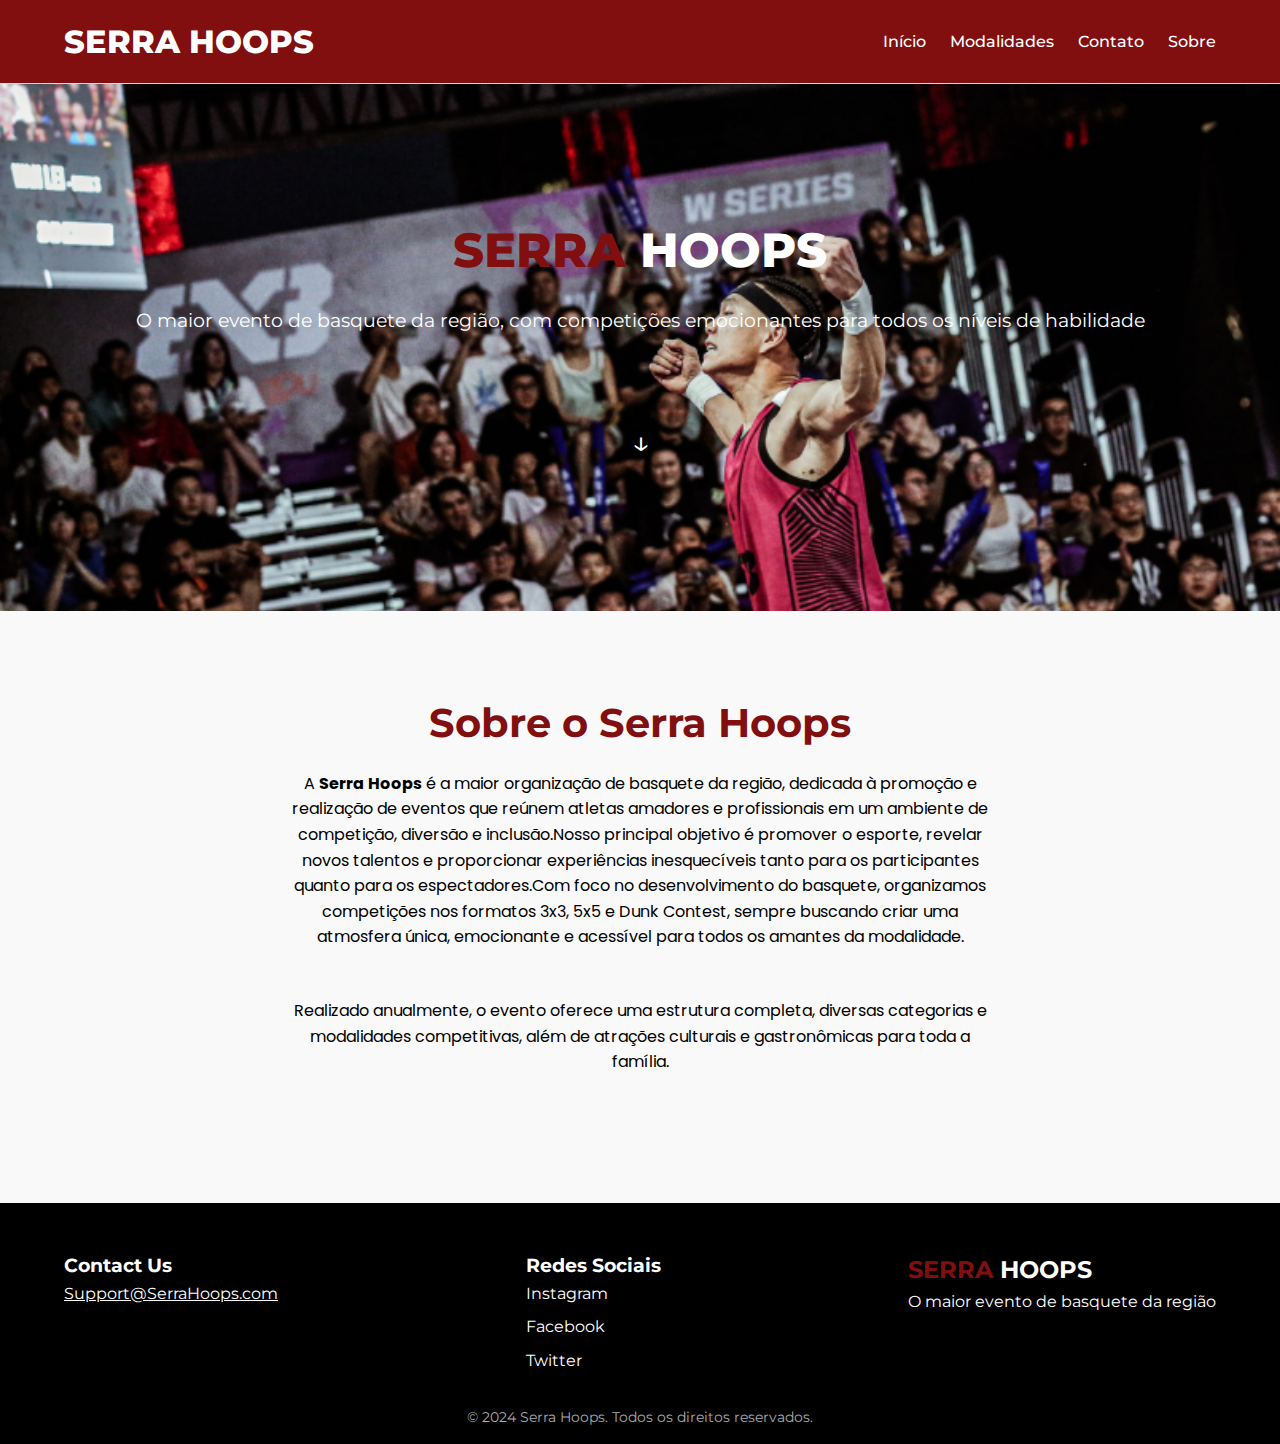
<file: index.html>
<!DOCTYPE html>
<html lang="en">
<head>
    <meta charset="UTF-8">
    <meta name="viewport" content="width=device-width, initial-scale=1.0">
    <title>Serra Hoops | Evento de Basquete</title>
    <link rel="stylesheet" href="style.css">
    <link rel="preconnect" href="https://fonts.googleapis.com">
    <link rel="preconnect" href="https://fonts.gstatic.com" crossorigin>
    <link href="https://fonts.googleapis.com/css2?family=Montserrat:wght@400;500;600;700;800&display=swap" rel="stylesheet">
    <link href="https://fonts.googleapis.com/css2?family=Poppins:wght@400;600&display=swap" rel="stylesheet">
        <!-- Google tag (gtag.js) -->
    <script async src="https://www.googletagmanager.com/gtag/js?id=G-XYV6Y7NV76"></script>
    <script>
        window.dataLayer = window.dataLayer || [];
        function gtag(){dataLayer.push(arguments);}
        gtag('js', new Date());

        gtag('config', 'G-XYV6Y7NV76');
        </script>
</head>
<body>
    <!-- Header -->
    <header class="header">
        <div class="container">
            <h1 class="logo"><span class="white">SERRA</span> HOOPS</h1>
            <button class="menu-toggle" aria-label="Toggle menu">
                <span></span>
                <span></span>
                <span></span>
            </button>
            <nav class="nav">
                <a href="#inicio">Início</a>
                <a href="modalidades.html">Modalidades</a>
                <a href="contato.html">Contato</a>
                <a href="#sobre">Sobre</a>
            </nav>
        </div>
    </header>

    <!-- Mobile Navigation -->
    <nav class="mobile-nav">
        <a href="modalidades.html">Modalidades</a>
        <a href="contato.html">Contato</a>
    </nav>

    <!-- Hero Section -->
    <section id="inicio" class="hero">
        <div class="hero-content container">
            <h1 class="hero-title"><span class="red">SERRA</span> HOOPS</h1>
            <p class="hero-description">O maior evento de basquete da região, com competições emocionantes para todos os níveis de habilidade</p>
            <div class="hero-buttons">
                
            </div>
        </div>
        <a href="#sobre" class="scroll-down">↓</a>
    </section>

   <!-- About Us Section -->
<section id="sobre" class="modalities">
    <div class="container">
        <h2 class="section-title">Sobre o Serra Hoops</h2>
        <div class="about-text">
            <p class="section-description">
                A <strong>Serra Hoops</strong> é a maior organização de basquete da região, dedicada à promoção e realização de eventos que reúnem atletas amadores e profissionais em um ambiente de competição, diversão e inclusão.Nosso principal objetivo é promover o esporte, revelar novos talentos e proporcionar experiências inesquecíveis tanto para os participantes quanto para os espectadores.Com foco no desenvolvimento do basquete, organizamos competições nos formatos 3x3, 5x5 e Dunk Contest, sempre buscando criar uma atmosfera única, emocionante e acessível para todos os amantes da modalidade.
            </p>
            <p class="section-description">
                Realizado anualmente, o evento oferece uma estrutura completa, diversas categorias e modalidades competitivas, além de atrações culturais e gastronômicas para toda a família.
            </p>
        </div>
    </div>
</section>
    <!-- Footer -->
    <footer id="contato" class="footer">
        <div class="container">
            <div class="footer-content">
                <div class="contact-section">
                    <h3>Contact Us</h3>
                    <a href="mailto:Support@SerraHoops.com" class="email-link">Support@SerraHoops.com</a>
                </div>
                
                <div class="social-section">
                    <h3>Redes Sociais</h3>
                    <div class="social-links">
                        <a href="https://www.instagram.com/circuitonacional3x3/" class="social-link">Instagram</a>
                        <a href="#" class="social-link">Facebook</a>
                        <a href="#" class="social-link">Twitter</a>
                    </div>
                </div>
                
                <div class="footer-logo">
                    <h2><span class="red">SERRA</span> HOOPS</h2>
                    <p>O maior evento de basquete da região</p>
                </div>
            </div>
            
            <div class="footer-bottom">
                <p>&copy; 2024 Serra Hoops. Todos os direitos reservados.</p>
            </div>
        </div>
    </footer>

    <script>
      

        // Mobile menu toggle
        const menuToggle = document.querySelector('.menu-toggle');
        const mobileNav = document.querySelector('.mobile-nav');
        const body = document.body;

        menuToggle.addEventListener('click', () => {
            menuToggle.classList.toggle('active');
            mobileNav.classList.toggle('active');
            body.classList.toggle('menu-open');
        });

        // Close mobile menu when clicking on a link
        document.querySelectorAll('.mobile-nav a').forEach(link => {
            link.addEventListener('click', () => {
                menuToggle.classList.remove('active');
                mobileNav.classList.remove('active');
                body.classList.remove('menu-open');
            });
        });
    </script>
</body>
</html>
</file>
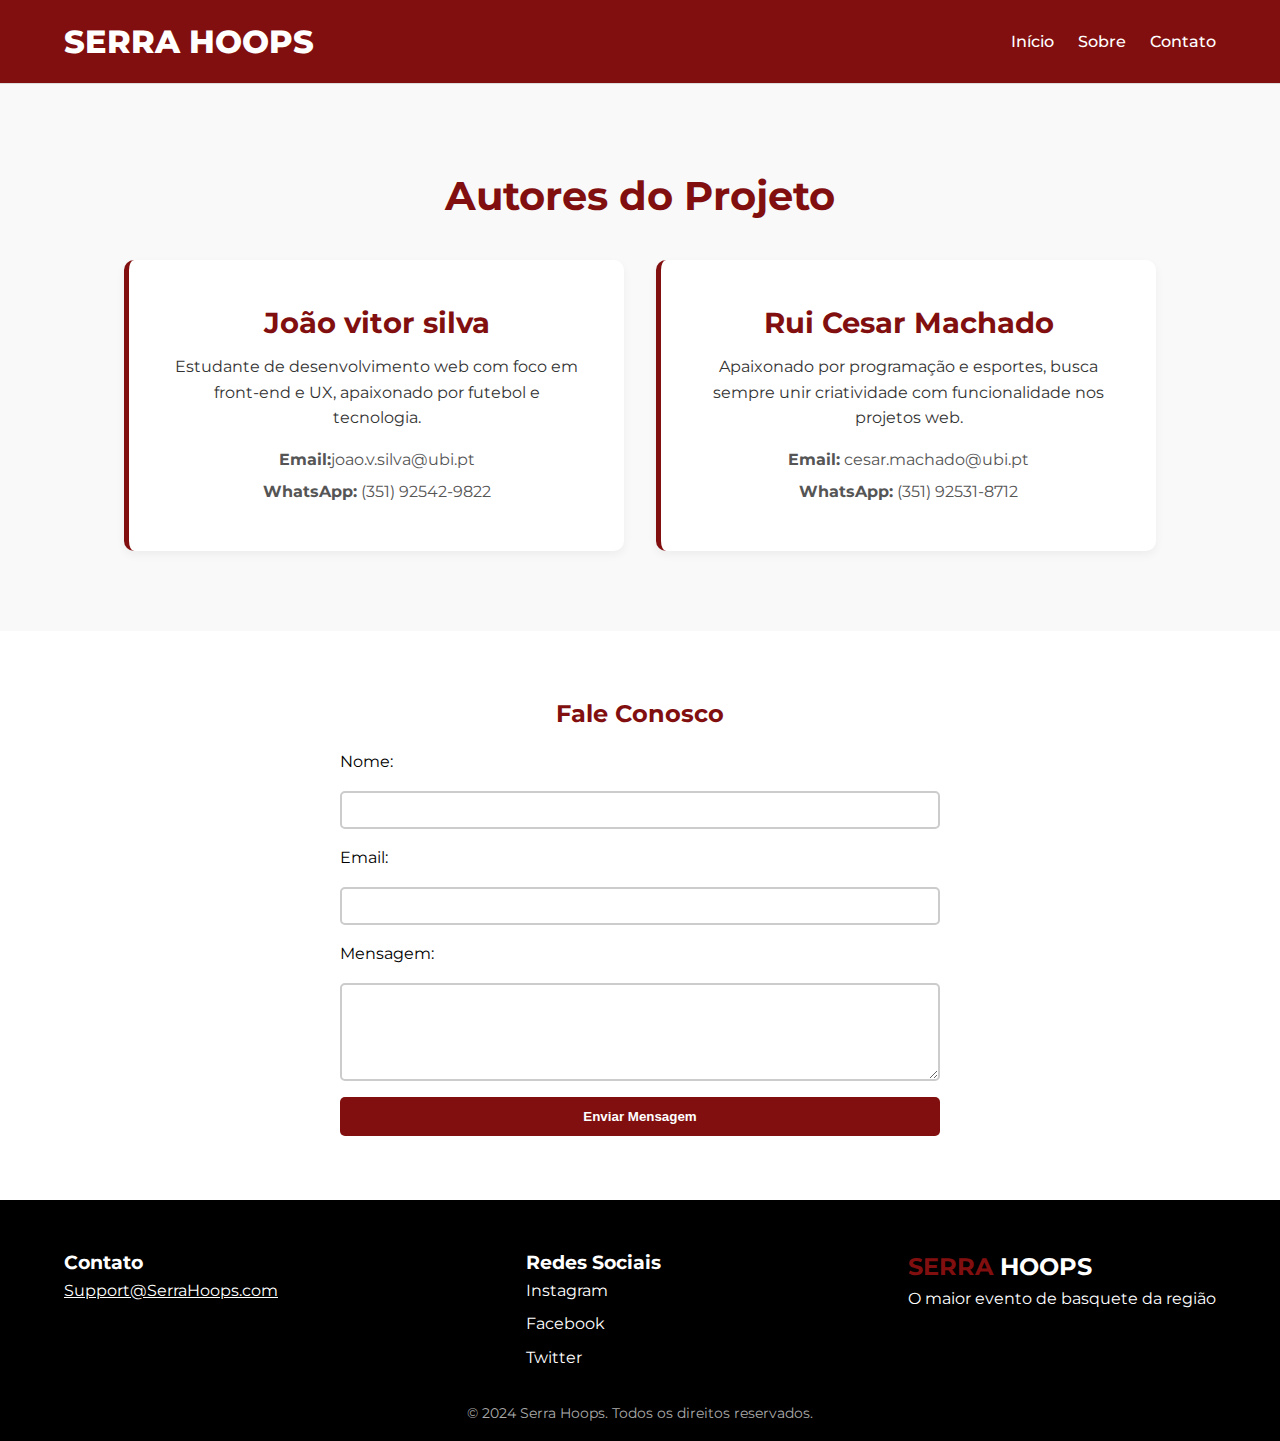
<file: contato.html>
<!DOCTYPE html>
<html lang="pt-br">
<head>
  <meta charset="UTF-8" />
  <meta name="viewport" content="width=device-width, initial-scale=1.0"/>
  <title>Autores | Serra Hoops</title>
  <link rel="stylesheet" href="style.css"/>
  <link rel="preconnect" href="https://fonts.googleapis.com"/>
  <link rel="preconnect" href="https://fonts.gstatic.com" crossorigin/>
  <link href="https://fonts.googleapis.com/css2?family=Montserrat:wght@400;500;600;700;800&display=swap" rel="stylesheet"/>
  <style>
    .authors-section {
      padding: 5rem 1rem;
      background-color: #f9f9f9;
      font-family: 'Montserrat', sans-serif;
    }

    .authors-container {
      display: flex;
      flex-wrap: wrap;
      justify-content: center;
      gap: 2rem;
      max-width: 1200px;
      margin: 0 auto;
    }

    .author-card {
      background-color: #fff;
      border-left: 5px solid #810F0F;
      border-radius: 10px;
      padding: 2.5rem;
      max-width: 500px;
      width: 100%;
      box-shadow: 0 4px 10px rgba(0, 0, 0, 0.05);
      text-align: center;
    }

    .author-photo {
      width: 150px;
      height: 150px;
      border-radius: 50%;
      object-fit: cover;
      margin-bottom: 1rem;
      border: 4px solid #810F0F;
    }

    .author-name {
      font-size: 1.8rem;
      color: #810F0F;
      font-weight: 700;
      margin-bottom: 0.5rem;
    }

    .author-description {
      font-size: 1rem;
      color: #333;
      margin-bottom: 1rem;
    }

    .author-contact p {
      margin: 0.4rem 0;
      color: #555;
    }

    .section-title {
      text-align: center;
      font-size: 2.5rem;
      color: #810F0F;
      margin-bottom: 2rem;
    }

    
  </style>
</head>
<body>

  <!-- Header -->
  <header class="header">
    <div class="container">
      <h1 class="logo"><span class="white">SERRA</span> HOOPS</h1>
      <button class="menu-toggle" aria-label="Abrir menu">
        <span></span>
        <span></span>
        <span></span>
      </button>
      <nav class="nav">
        <a href="index.html#inicio">Início</a>
        <a href="index.html#sobre">Sobre</a>
        <a href="index.html#contato">Contato</a>
      </nav>
    </div>
  </header>

  <!-- Mobile Navigation -->
  <nav class="mobile-nav">
    <a href="index.html">Início</a>
    <a href="modalidades.html">Modalidades</a>
  </nav>

  <!-- Seção Autores -->
  <section class="authors-section">
    <div class="container">
      <h2 class="section-title">Autores do Projeto</h2>
      <div class="authors-container">

        <!-- Autor 1 -->
        <div class="author-card">
          <h3 class="author-name">João vitor silva</h3>
          <p class="author-description">Estudante de desenvolvimento web com foco em front-end e UX, apaixonado por futebol e tecnologia.</p>
          <div class="author-contact">
            <p><strong>Email:</strong>joao.v.silva@ubi.pt</p>
            <p><strong>WhatsApp:</strong> (351) 92542-9822</p>
          </div>
        </div>

        <!-- Autor 2 -->
        <div class="author-card">
          <h3 class="author-name">Rui Cesar Machado</h3>
          <p class="author-description">Apaixonado por programação e esportes, busca sempre unir criatividade com funcionalidade nos projetos web.</p>
          <div class="author-contact">
            <p><strong>Email:</strong> cesar.machado@ubi.pt</p>
            <p><strong>WhatsApp:</strong> (351) 92531-8712</p>
          </div>
        </div>
       
      </div>
    </div>
 </section>
      <div> 
                    <!-- seção do formulario -->
            <section class="contact-form-section" style="margin-top: 4rem; margin-bottom: 4rem; max-width: 600px; margin-left: auto; margin-right: auto;">

            <h2 style="text-align:center; color: #810F0F; margin-bottom: 1rem;">Fale Conosco</h2>
            <form action="#" method="POST" style="display: flex; flex-direction: column; gap: 1rem;">
                <label for="name">Nome:</label>
                <input type="text" id="name" name="name" required style="padding: 0.6rem; border-radius: 5px; border: 2px solid #ccc;">

                <label for="email">Email:</label>
                <input type="email" id="email" name="email" required style="padding: 0.6rem; border-radius: 5px; border: 2px solid #ccc;">

                <label for="message">Mensagem:</label>
                <textarea id="message" name="message" rows="5" required style="padding: 0.6rem; border-radius: 5px; border: 2px solid #ccc;"></textarea>

                <button type="submit" style="background-color: #810F0F; color: white; padding: 0.75rem; font-weight: 700; border: none; border-radius: 5px; cursor: pointer; transition: background-color 0.3s ease;">
                Enviar Mensagem
                </button>
            </form>
            </section>
        </div>
   

  <!-- Footer -->
  <footer class="footer">
    <div class="container">
      <div class="footer-content">
        <div class="contact-section">
          <h3>Contato</h3>
          <a href="mailto:Support@SerraHoops.com" class="email-link">Support@SerraHoops.com</a>
        </div>

        <div class="social-section">
          <h3>Redes Sociais</h3>
          <div class="social-links">
            <a href="https://www.instagram.com/circuitonacional3x3/" class="social-link">Instagram</a>
            <a href="#" class="social-link">Facebook</a>
            <a href="#" class="social-link">Twitter</a>
          </div>
        </div>

        <div class="footer-logo">
          <h2><span class="red">SERRA</span> HOOPS</h2>
          <p>O maior evento de basquete da região</p>
        </div>
      </div>

      <div class="footer-bottom">
        <p>&copy; 2024 Serra Hoops. Todos os direitos reservados.</p>
      </div>
    </div>
  </footer>

  <!-- Script do menu mobile -->
  <script>
    const menuToggle = document.querySelector('.menu-toggle');
    const mobileNav = document.querySelector('.mobile-nav');
    const body = document.body;

    menuToggle.addEventListener('click', () => {
      menuToggle.classList.toggle('active');
      mobileNav.classList.toggle('active');
      body.classList.toggle('menu-open');
    });

    document.querySelectorAll('.mobile-nav a').forEach(link => {
      link.addEventListener('click', () => {
        menuToggle.classList.remove('active');
        mobileNav.classList.remove('active');
        body.classList.remove('menu-open');
      });
    });
  </script>
</body>
</html>
</file>
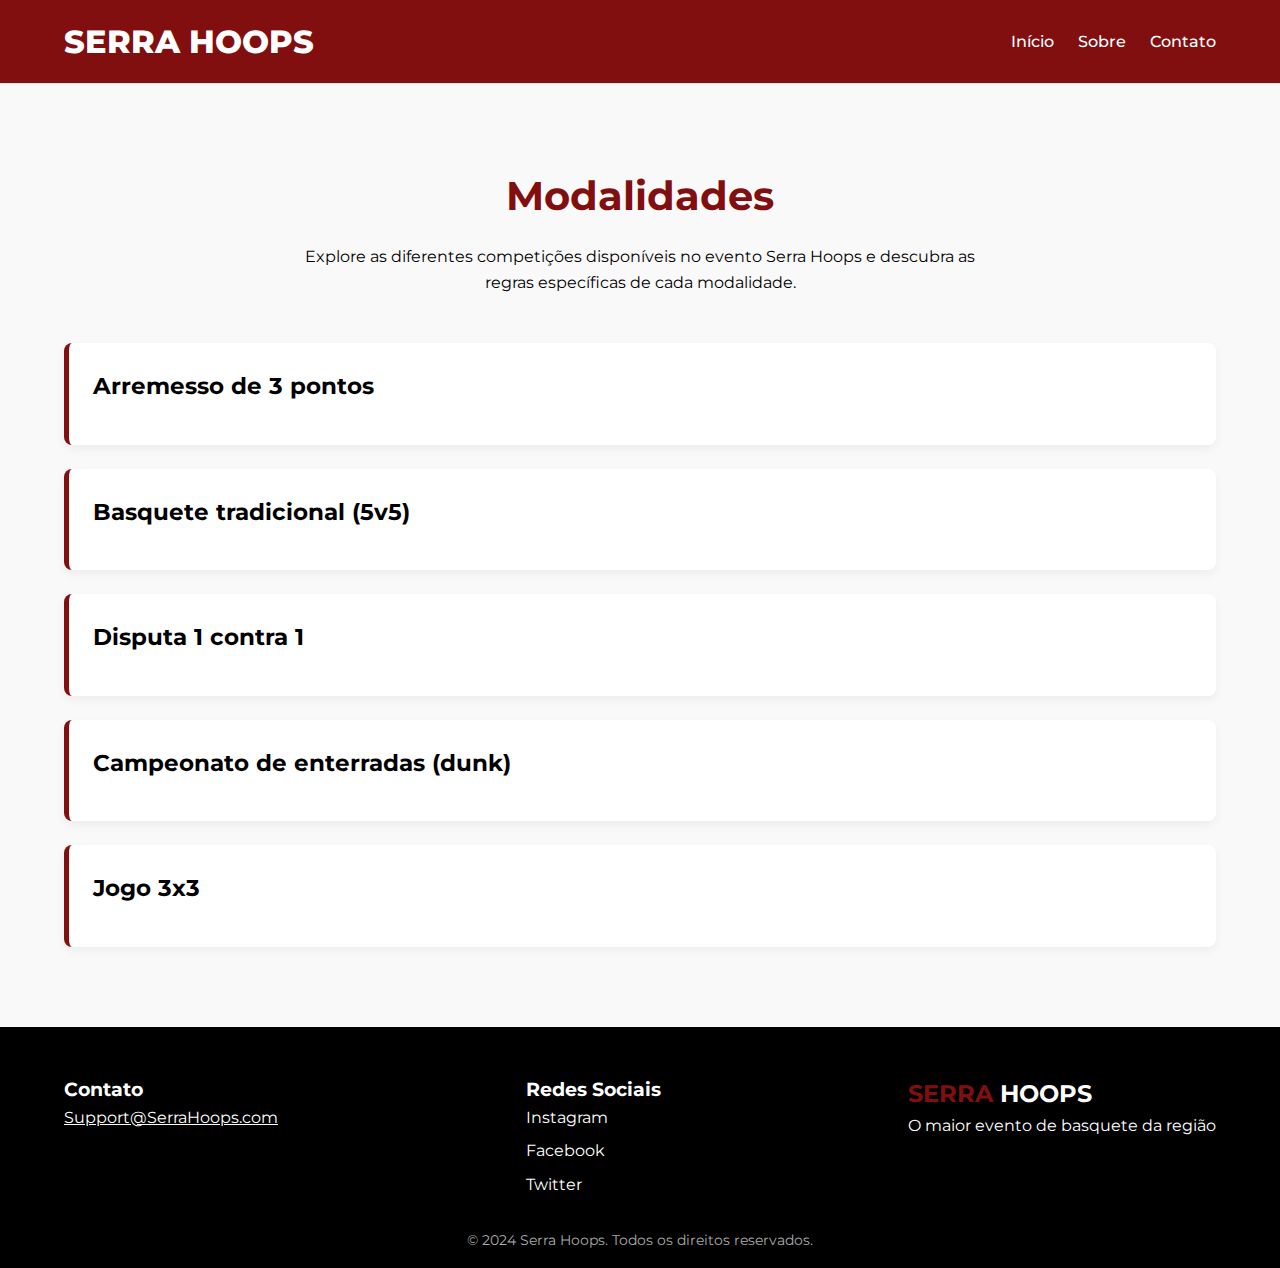
<file: modalidades.html>
<!DOCTYPE html>
<html lang="pt-br">
<head>
  <meta charset="UTF-8" />
  <meta name="viewport" content="width=device-width, initial-scale=1.0" />
  <title>Modalidades | Serra Hoops</title>
  <link rel="stylesheet" href="style.css" />
  <link rel="preconnect" href="https://fonts.googleapis.com" />
  <link rel="preconnect" href="https://fonts.gstatic.com" crossorigin />
  <link href="https://fonts.googleapis.com/css2?family=Montserrat:wght@400;500;600;700;800&display=swap" rel="stylesheet" />
</head>
<body>
  <!-- Header -->
  <header class="header">
    <div class="container">
      <h1 class="logo"><span class="white">SERRA</span> HOOPS</h1>
    <!-- Botão que abre o menu -->
        <button class="menu-toggle" aria-label="Abrir menu">
        <span></span>
        <span></span>
        <span></span>
        </button>

      <nav class="nav">
        <a href="index.html#inicio">Início</a>
        <a href="index.html#sobre">Sobre</a>
        <a href="contato.html">Contato</a>
      </nav>
    </div>
  </header>
 
<!-- Mobile Navigation -->
    <nav class="mobile-nav">
        <a href="index.html">Início</a>
        <a href="contato.html">Contato</a>
        
    </nav>

  <!-- Modalidades Section -->
  <section class="modalities">
    <div class="container">
      <h2 class="section-title">Modalidades</h2>
      <p class="section-description">Explore as diferentes competições disponíveis no evento Serra Hoops e descubra as regras específicas de cada modalidade.</p>

      <div class="modality-cards">
        <!-- 3 Pontos -->
        <details class="modality-card">
          <summary><h3>Arremesso de 3 pontos</h3></summary>
          <div class="modality-content">
            <p>Competição de arremessos onde os participantes tentam marcar o máximo de pontos além da linha de três.</p>
            <h4>Regras:</h4>
            <ul>
              <li>60 segundos por participante.</li>
              <li>5 posições com 5 bolas cada (última vale 2 pontos).</li>
              <li>Máximo: 30 pontos.</li>
              <li>Os 8 melhores vão à final.</li>
            </ul>
          </div>
        </details>

        <!-- 5v5 -->
        <details class="modality-card">
          <summary><h3>Basquete tradicional (5v5)</h3></summary>
          <div class="modality-content">
            <p>Torneio com equipes completas em jogos tradicionais de basquete.</p>
            <h4>Regras:</h4>
            <ul>
              <li>Dois tempos de 15 minutos.</li>
              <li>Posse de 24 segundos.</li>
              <li>Eliminação simples (mata-mata).</li>
              <li>Prorrogação de 3 minutos em empates.</li>
              <li>Máximo 10 jogadores por equipe.</li>
            </ul>
          </div>
        </details>

        <!-- 1v1 -->
        <details class="modality-card">
          <summary><h3>Disputa 1 contra 1</h3></summary>
          <div class="modality-content">
            <p>Duelo direto entre dois jogadores, testando habilidades ofensivas e defensivas.</p>
            <h4>Regras:</h4>
            <ul>
              <li>Até 11 pontos ou 5 minutos.</li>
              <li>Pós-cesta: troca de posse.</li>
              <li>Defensor precisa "limpar" a bola fora da linha de 3.</li>
              <li>10 segundos por posse.</li>
            </ul>
          </div>
        </details>

        <!-- Dunk -->
        <details class="modality-card">
          <summary><h3>Campeonato de enterradas (dunk)</h3></summary>
          <div class="modality-content">
            <p>Exibição de criatividade e habilidade nas enterradas.</p>
            <h4>Regras:</h4>
            <ul>
              <li>2 tentativas por rodada.</li>
              <li>5 juízes (nota 1 a 10).</li>
              <li>Critérios: criatividade, dificuldade, execução, impacto.</li>
              <li>3 finalistas.</li>
              <li>Uso de adereços permitido.</li>
            </ul>
          </div>
        </details>

        <!-- 3x3 -->
        <details class="modality-card">
          <summary><h3>Jogo 3x3</h3></summary>
          <div class="modality-content">
            <p>Formato olímpico em meia quadra com ritmo acelerado.</p>
            <h4>Regras:</h4>
            <ul>
              <li>10 minutos ou 21 pontos.</li>
              <li>1 ponto (dentro do arco) / 2 pontos (fora do arco).</li>
              <li>12 segundos por ataque.</li>
              <li>Pós-cesta: posse muda e precisa ser "limpa".</li>
            </ul>
          </div>
        </details>
      </div>
    </div>
  </section>

  <!-- Footer -->
  <footer class="footer">
    <div class="container">
      <div class="footer-content">
        <div class="contact-section">
          <h3>Contato</h3>
          <a href="mailto:Support@SerraHoops.com" class="email-link">Support@SerraHoops.com</a>
        </div>

        <div class="social-section">
          <h3>Redes Sociais</h3>
          <div class="social-links">
            <a href="https://www.instagram.com/circuitonacional3x3/" class="social-link">Instagram</a>
            <a href="#" class="social-link">Facebook</a>
            <a href="#" class="social-link">Twitter</a>
          </div>
        </div>

        <div class="footer-logo">
          <h2><span class="red">SERRA</span> HOOPS</h2>
          <p>O maior evento de basquete da região</p>
        </div>
      </div>

      <div class="footer-bottom">
        <p>&copy; 2024 Serra Hoops. Todos os direitos reservados.</p>
      </div>
    </div>
  </footer>
   <script>
   
        // Mobile menu toggle
        const menuToggle = document.querySelector('.menu-toggle');
        const mobileNav = document.querySelector('.mobile-nav');
        const body = document.body;

        menuToggle.addEventListener('click', () => {
            menuToggle.classList.toggle('active');
            mobileNav.classList.toggle('active');
            body.classList.toggle('menu-open');
        });

        // Close mobile menu when clicking on a link
        document.querySelectorAll('.mobile-nav a').forEach(link => {
            link.addEventListener('click', () => {
                menuToggle.classList.remove('active');
                mobileNav.classList.remove('active');
                body.classList.remove('menu-open');
            });
        });
    </script>

</body>
</html>
</file>
<file: style.css>
/* Reset básico */
* {
  margin: 0;
  padding: 0;
  box-sizing: border-box;
}

html {
  scroll-behavior: smooth;
}

body {
  font-family: 'Montserrat', sans-serif;
  background-color: #ffffff;
  color: #000000;
  line-height: 1.6;
}

a {
  color: inherit;
  text-decoration: none;
}

/* Cores utilitárias */
.red {
  color: #810F0F;
}

/* Container padrão */
.container {
  width: 90%;
  max-width: 1350px;
  margin: 0 auto;
}

/* Header */
.header {
  background-color: #810F0F;
  color: #ffffff;
  padding: 1rem 0;
  width: 100%;
  top: 0;
  z-index: 1000;
  transition: all 0.3s ease;
  border-bottom: 1px solid #ddd;
}


/* Logo + Navegação alinhados */
.header .container {
  display: flex;
  justify-content: space-between; /* separa logo e menu */
  align-items: center;
}

/* Logo */
.logo {
  font-size: 2rem;
  font-weight: 800;
  text-align: left;
  color: #ffffff;
}

/* Navegação */
.nav {
  display: flex;
  gap: 1.5rem;
}

.nav a {
  font-weight: 500;
  color: #ffffff;
  transition: color 0.3s;
}

.nav a:hover {
  color: #000000; 
}

/* Mobile Navigation */
.menu-toggle {
  display: none;
  flex-direction: column;
  gap: 5px;
  background: none;
  border: none;
  cursor: pointer;
}

.menu-toggle span {
  width: 25px;
  height: 3px;
  background-color: #000;
}

.mobile-nav {
  display: none;
  flex-direction: column;
  background-color: #ffffff;
  
  position: fixed;
  top: 70px;
  width: 100%;
  z-index: 999;
  text-align: center;
  box-shadow: 0 2px 10px rgba(0,0,0,0.1);
}

.mobile-nav a {
  padding: 1rem;
  border-top: 1px solid #ddd;
}

.mobile-nav.active {
  display: flex;
}

/* Hero */
.hero {
  background: url('banner.jpg') no-repeat center center/cover;
  color: rgb(255, 255, 255);
  padding: 8rem 0 9rem;
  text-align: center;
  position: relative;
}


.hero-title {
  font-size: 3rem;
  font-weight: 800;
}

.hero-description {
  margin: 1rem 0;
  font-size: 1.2rem;
}

.hero-buttons {
  margin-top: 2rem;
}



.btn-primary {
  background-color: #810F0F;
  color: white;
}


.btn-outline:hover {
  background-color: white;
  color: #810F0F;
}

.scroll-down {
  display: inline-block;
  margin-top: 3rem;
  font-size: 2rem;
  color: white;
}

/* Modalidades */
.modalities {
  padding: 5rem 0;
  background-color: #f9f9f9;
}

.about-text {
  font-family: 'Poppins', sans-serif;
}


.section-title {
  text-align: center;
  font-size: 2.5rem;
  margin-bottom: 1rem;
  color: #810F0F;
}

.section-description {
  text-align: center;
  max-width: 700px;
  margin: 0 auto 3rem;
}

.modality-cards {
  display: grid;
  grid-template-columns: 1fr;
  gap: 1.5rem;
}

.modality-card {
  background-color: white;
  border-left: 5px solid #810F0F;
  padding: 1.5rem;
  border-radius: 8px;
  box-shadow: 0 4px 10px rgba(0,0,0,0.05);
}

.modality-card summary {
  cursor: pointer;
  font-size: 1.25rem;
  font-weight: 600;
  margin-bottom: 1rem;
  list-style: none;
}

.modality-card[open] summary {
  color: #810F0F;
}

.modality-content ul {
  padding-left: 1.25rem;
  margin-top: 0.5rem;
}

.modality-content li {
  margin-bottom: 0.5rem;
}

/* Footer */
.footer {
  background-color: #000000;
  color: white;
  padding: 3rem 0 1rem;
}

.footer-content {
  display: flex;
  flex-wrap: wrap;
  gap: 2rem;
  justify-content: space-between;
  align-items: flex-start;
}

.footer-logo h2 {
  font-size: 1.5rem;
}

.email-link {
  color: white;
  text-decoration: underline;
}

.social-links {
  display: flex;
  flex-direction: column;
  gap: 0.5rem;
}

.social-link:hover {
  color: #810F0F;
}

.footer-bottom {
  text-align: center;
  margin-top: 2rem;
  font-size: 0.875rem;
  color: #aaaaaa;
}

/* Responsive */
@media (max-width: 768px) {
  .nav {
    display: none;
  }

  .menu-toggle {
    display: flex;
  }

  .footer-content {
    flex-direction: column;
    align-items: center;
    text-align: center;
  }

  .modality-card {
    padding: 1rem;
  }
}
</file>
